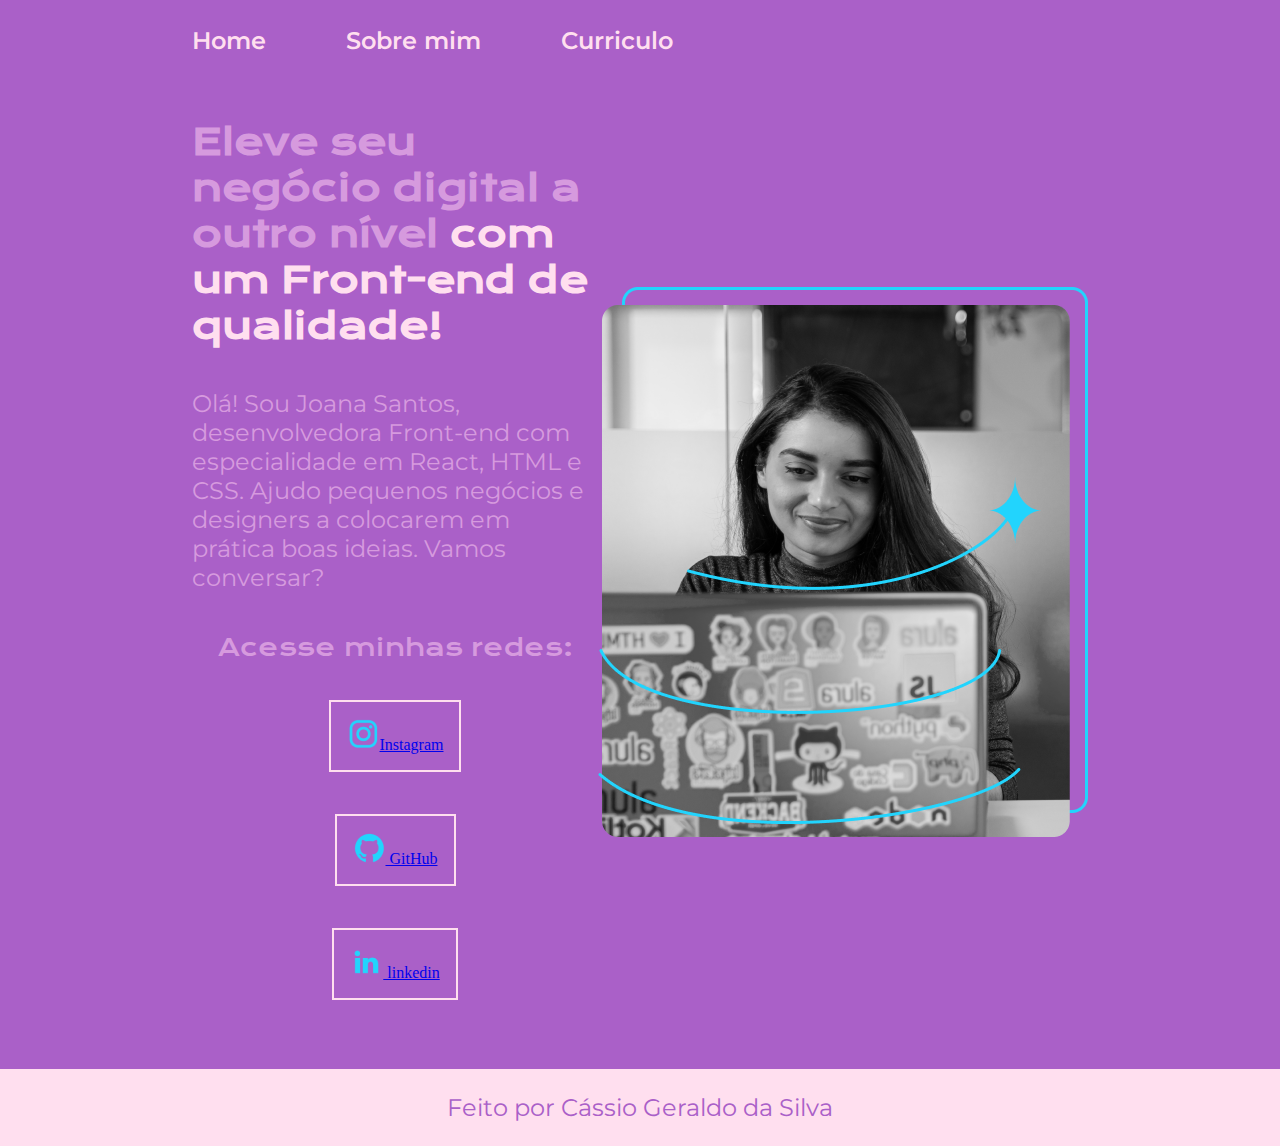
<file: index.html>
<!DOCTYPE html>
<html lang="pt-br">

<head>
    <meta charset="UTF-8">
    <meta http-equiv="X-UA-Compatible" content="IE=edge">
    <meta name="viewport" content="width=device-width, initial-scale=1.0">
    <title>Portifolio</title>

    <link rel="stylesheet" href="./styles/style.css">


</head>

<body>
    <header class="cabecalho">
        <nav class="cabecalho__menu">
            <a class="cabecalho__menu__link" href="index.html">Home</a>
            <a class="cabecalho__menu__link" href="about.html">Sobre mim</a>
            <a class="cabecalho__menu__link" href="curriculo.html">Curriculo</a>
        </nav>
    </header>
    <main class="apresentacao">
        <section class="apresentacao__conteudo">
            <h1 class="apresentacao__conteudo__titulo">
                Eleve seu negócio digital a outro nível
                <strong class="titulo-destaque">com um Front-end de qualidade!
                </strong>
            </h1>
            <p class="apresentacao__conteudo__texto">Olá! Sou Joana Santos, desenvolvedora
                Front-end com especialidade em React, HTML e
                CSS. Ajudo pequenos negócios e designers a
                colocarem em prática boas ideias. Vamos
                conversar?
            </p>
            
            <div class="apresentacao__links">
                <h2 class="apresentacao__links__subtitulo">Acesse minhas redes:</h2>
                <a class="apresentacao__links__navegacao" href="https://instagram.com/rafaballerini">
                    <img src="./assets/instagram.png" alt="">Instagram</a>
                <a class="apresentacao__links__navegacao" href="https://github.com/Cassit0">
                    <img src="./assets/github.png" alt="">
                    GitHub</a>
                    <a class="apresentacao__links__navegacao" href="#">
                        <img src="./assets/linkedin.png" alt="">
                        linkedin</a>
            </div>
        </section>
        <img class="apresentacao__imagem" src="./assets/Imagem.png" alt="Foto da Joana Santos programando">

    </main>
    <footer class="rodape">Feito por Cássio Geraldo da Silva</footer>
    
</body>

</html>
</file>
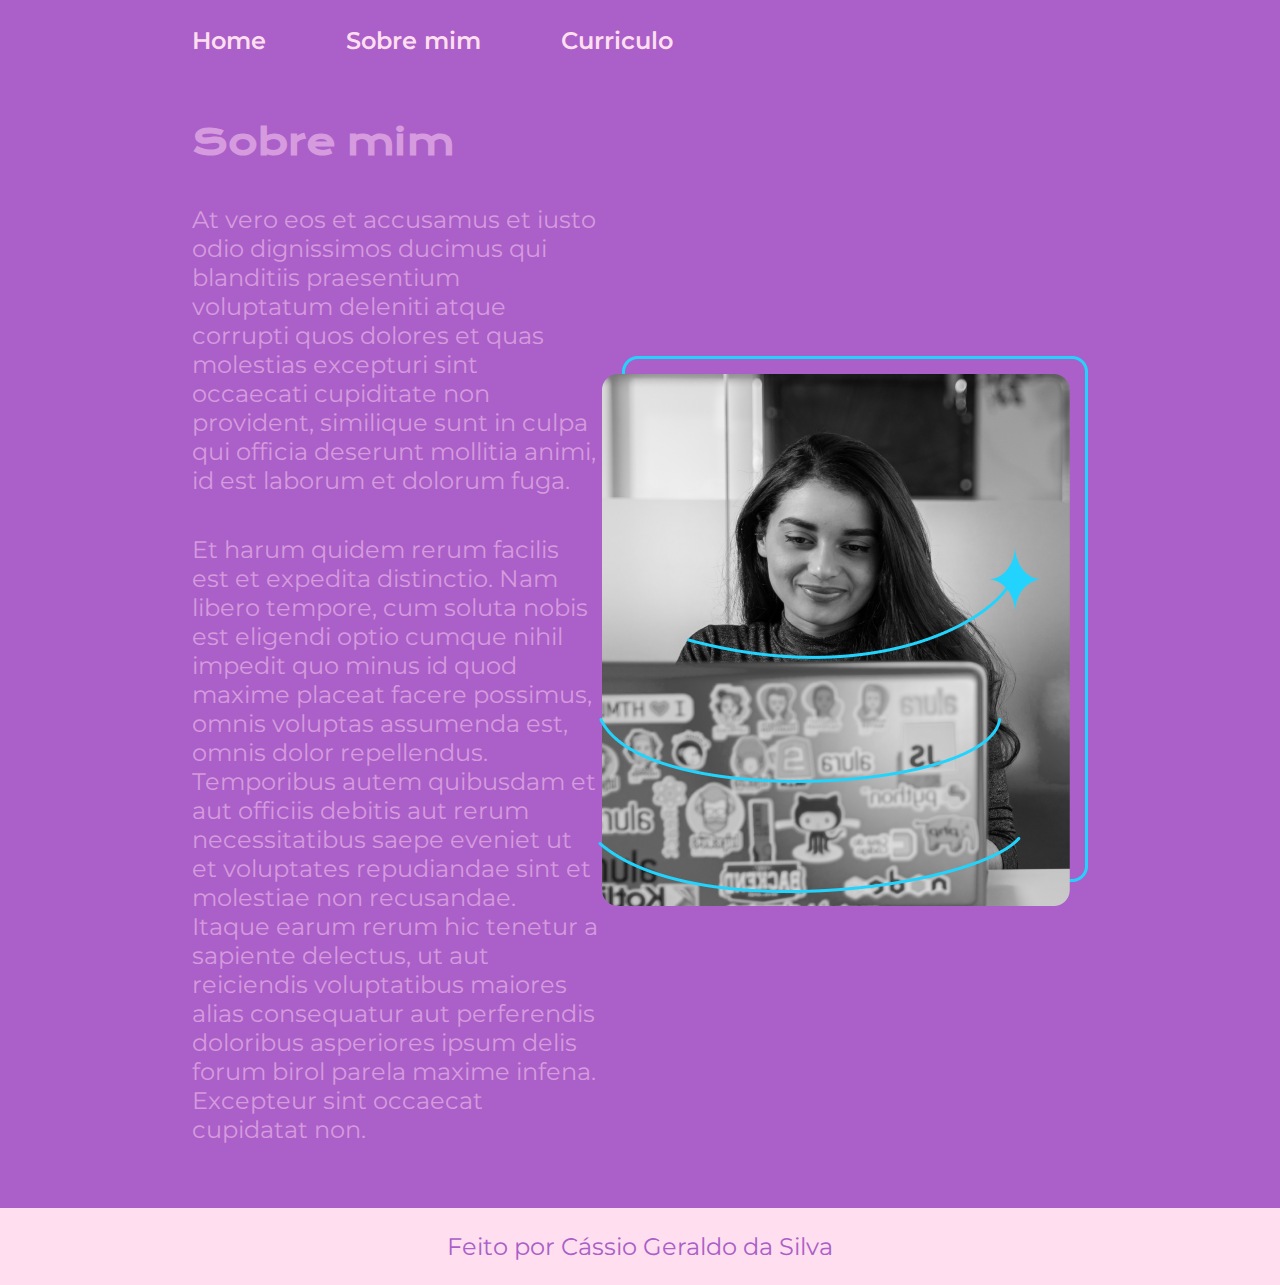
<file: about.html>
<!DOCTYPE html>
<html lang="pt-br">
<head>
    <meta charset="UTF-8">
    <meta name="viewport" content="width=device-width, initial-scale=1.0">
    <title>Sobre mim</title>
    <link rel="stylesheet" href="./styles/style.css">
</head>
<body>
    <header class="cabecalho">
        <nav class="cabecalho__menu">
            <a class="cabecalho__menu__link" href="index.html">Home</a>
            <a class="cabecalho__menu__link" href="about.html">Sobre mim</a>
            <a class="cabecalho__menu__link" href="curriculo.html">Curriculo</a>
        </nav>
    </header>
    <main class="apresentacao">
        <section class="apresentacao__conteudo">
            <h1 class="apresentacao__conteudo__titulo"> Sobre mim</h1>
            <p class="apresentacao__conteudo__texto">At vero eos et accusamus et iusto odio dignissimos ducimus qui blanditiis praesentium voluptatum deleniti atque corrupti quos dolores et quas molestias excepturi sint occaecati cupiditate non provident, similique sunt in culpa qui officia deserunt mollitia animi, id est laborum et dolorum fuga.</p>
            <p class="apresentacao__conteudo__texto">Et harum quidem rerum facilis est et expedita distinctio. Nam libero tempore, cum soluta nobis est eligendi optio cumque nihil impedit quo minus id quod maxime placeat facere possimus, omnis voluptas assumenda est, omnis dolor repellendus. Temporibus autem quibusdam et aut officiis debitis aut rerum necessitatibus saepe eveniet ut et voluptates repudiandae sint et molestiae non recusandae. Itaque earum rerum hic tenetur a sapiente delectus, ut aut reiciendis voluptatibus maiores alias consequatur aut perferendis doloribus asperiores ipsum delis forum birol parela maxime infena. Excepteur sint occaecat cupidatat non.</p>
        </section>
        <img class="apresentacao__imagem" src="./assets/Imagem.png" alt="Foto da Joana Santos programando">
    </main>

    <footer class="rodape">Feito por Cássio Geraldo da Silva</footer>
    
</body>
</html>
</file>
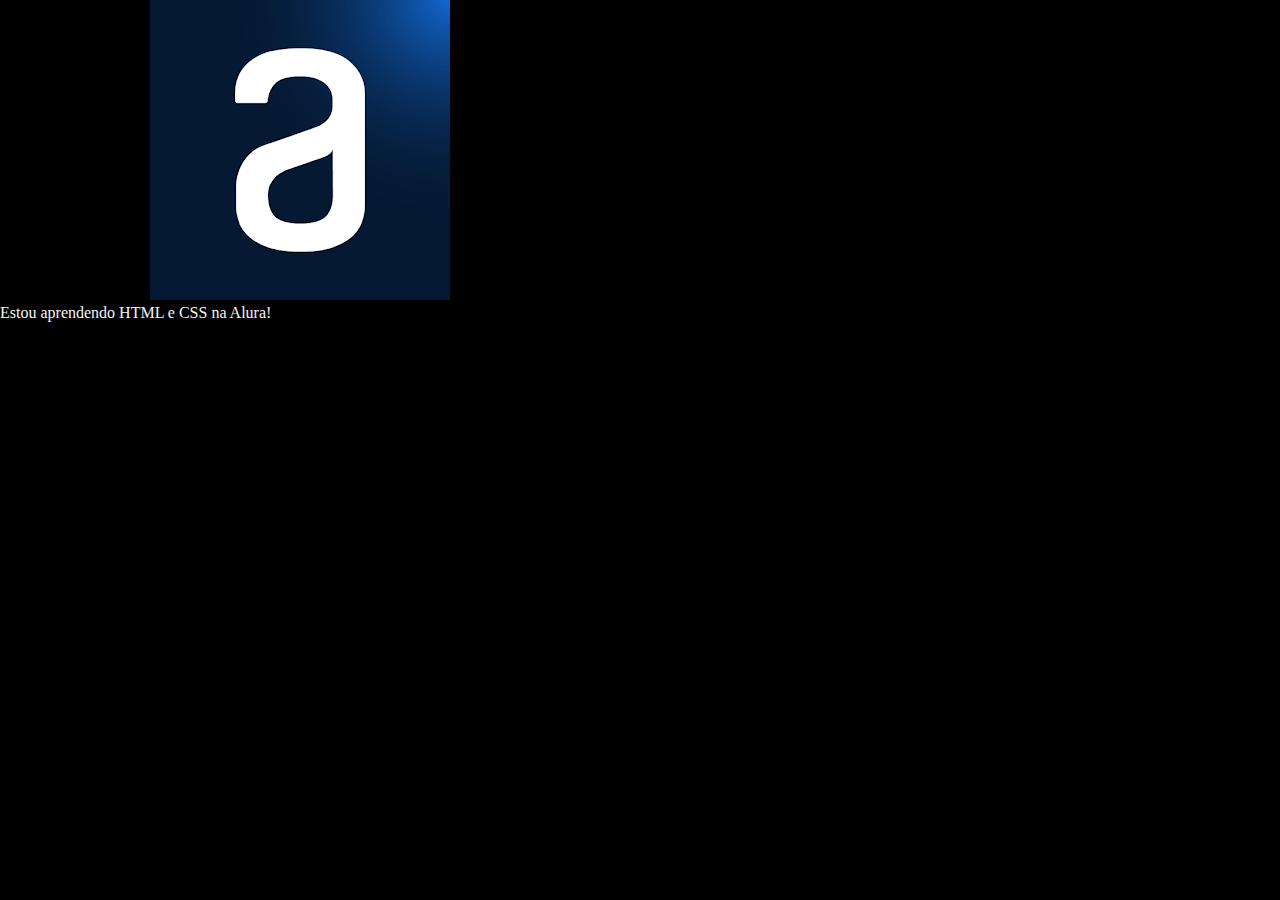
<file: aluralogo.html>
<!DOCTYPE html>
<html lang="pt-BR">
<head>
    <meta charset="UTF-8">
    <meta name="viewport" content="width=device-width, initial-scale=1.0">
    <title>Alura-Logo</title>
    <link rel="stylesheet" href="style.css">
</head>
<body>
    <section>
        <img src="alura-logo.png" alt="Logo da Alura">
        <p>Estou aprendendo HTML e CSS na Alura!</p>
        <div class="quadrado1"></div>
        <div class="quadrado1"></div>
        <div class="quadrado1"></div>
        <div class="quadrado1"></div>
        
    </section>  
</body>
</html>
</file>
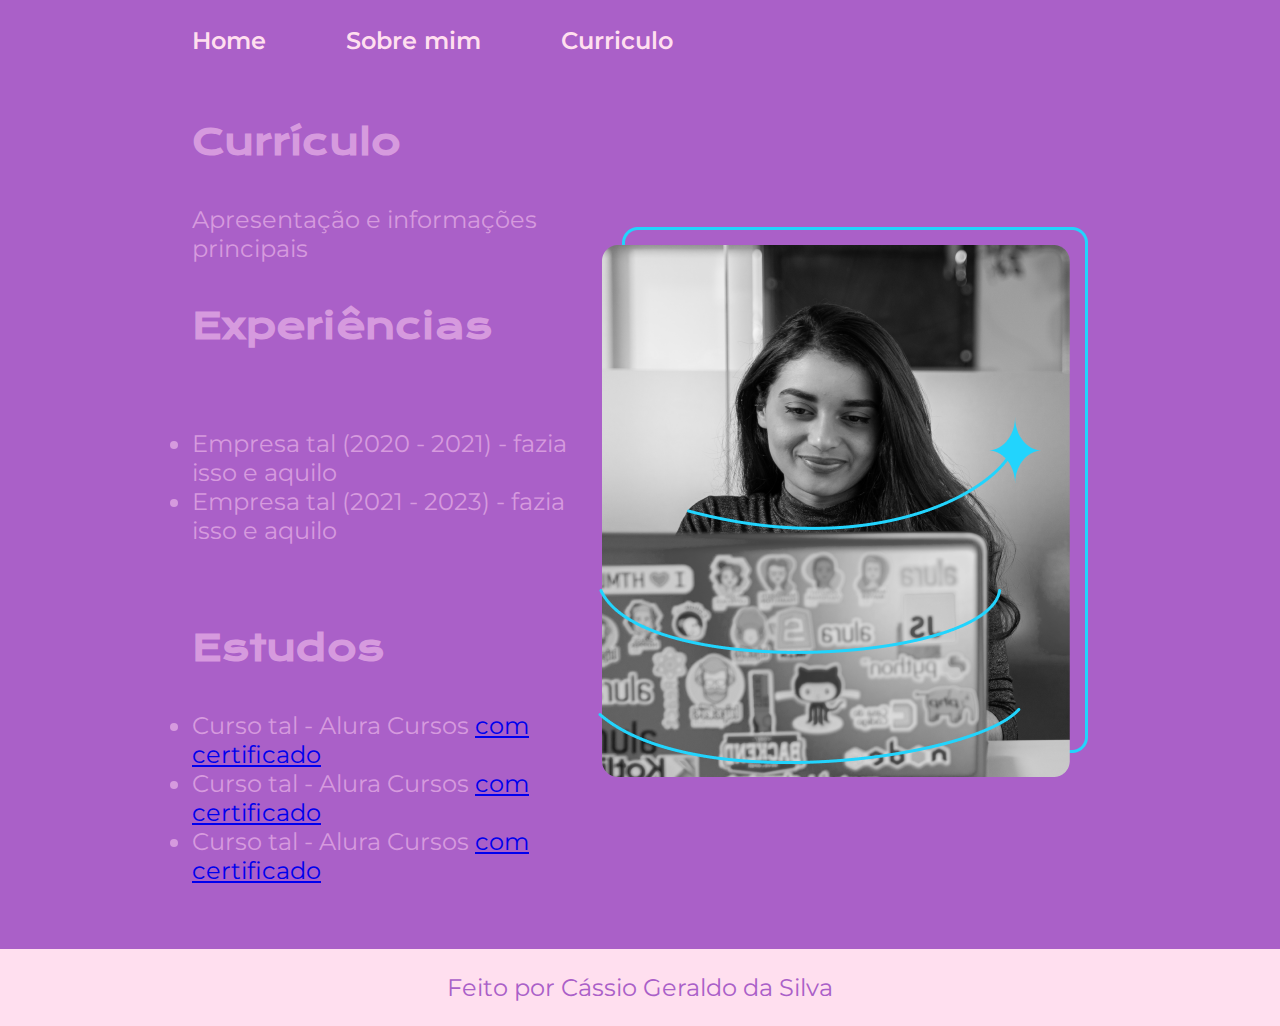
<file: curriculo.html>
<!DOCTYPE html>
<html lang="pt-br">
<head>
    <meta charset="UTF-8">
    <meta name="viewport" content="width=device-width, initial-scale=1.0">
    <title>Curriculo</title>
    <link rel="stylesheet" href="./styles/style.css">
</head>
<body>
    <header class="cabecalho">
        <nav class="cabecalho__menu">
            <a class="cabecalho__menu__link" href="index.html">Home</a>
            <a class="cabecalho__menu__link" href="about.html">Sobre mim</a>
            <a class="cabecalho__menu__link" href="curriculo.html">Curriculo</a>
        </nav>
    </header>
   
    <main class="apresentacao">
        <section class="apresentacao__conteudo">
            <h1 class="apresentacao__conteudo__titulo">Currículo</h1>
            <p class="apresentacao__conteudo__texto">
                Apresentação e informações principais
            </p>
            <h2 class="apresentacao__conteudo__titulo">Experiências</h2>
            <p class="apresentacao__conteudo__texto">
            <ul class="apresentacao__conteudo__texto">
                <li> Empresa tal (2020 - 2021) - fazia isso e aquilo </li>
                <li> Empresa tal (2021 - 2023) - fazia isso e aquilo </li>
            </ul>
            </p>
            <h2 class="apresentacao__conteudo__titulo">Estudos</h2>
            <div class="apresentacao__conteudo__texto">
            <ul class="apresentacao__conteudo__texto">
                <li>Curso tal - Alura Cursos <a href="linkdocertificado">com certificado</a> </li>
                <li>Curso tal - Alura Cursos <a href="linkdocertificado">com certificado</a></li>
                <li>Curso tal - Alura Cursos <a href="linkdocertificado">com certificado</a></li>
            </ul>
            </div>    
        </section>
        <img class="apresentacao__imagem" src="./assets/Imagem.png" alt="Foto da Joana Santos programando">
    </main> 


    </main>
    <footer class="rodape">Feito por Cássio Geraldo da Silva</footer>
</body>
</html>
</file>
<file: styles/style.css>
@import url('https://fonts.googleapis.com/css2?family=Krona+One&display=swap');
@import url('https://fonts.googleapis.com/css2?family=Krona+One&family=Montserrat&display=swap');

:root {
    --cor-primaria:#AA60C8;
    --cor-secundaria:#D69ADE;
    --cor-terciaria:#FFDFEF;
    --cor-hover:#EABDE6;

    --fonte-principal:'Krona One', sans-serif;
    --fonte-secundaria:'Montserrat', sans-serif;

}

* {
    margin: 0;
    padding: 0;
}

body {
    /* height: 100vh; */
    box-sizing: border-box;
    background-color: var(--cor-primaria);
    color: var(--cor-secundaria);
}

.titulo-destaque {
    color: var(--cor-terciaria);
}

.apresentacao {
    padding:5% 15%;
    display: flex;
    align-items: center;
    justify-content: center;
    flex-direction:row;
    /* flex-wrap: wrap; */
   
}

.apresentacao__conteudo {
    width: 615px;
    display: flex;
    flex-direction: column;
    gap: 40px;
    
}

.apresentacao__conteudo__titulo {
    font-size: 36px;
    font-family: var(--fonte-principal);
}

.apresentacao__conteudo__texto {
    font-size: 24px;
    font-family: var(--fonte-secundaria);
}

.apresentacao__links__subtitulo{
    font-family: var(--fonte-principal);
    font-weight: 400;
    font-size: 24px;
}

.apresentacao__links{
    display: flex;
    justify-content: space-between;
    flex-direction: column;
    align-items: center;
    gap: 32px;
}


.apresentacao__links__link {
    /* background-color: #22D4FD; */
    display: flex;
    justify-content: center;
    gap: 16px;
    border: 2px solid var(--cor-terciaria);
    width: 378px;
    text-align: center;
    border-radius: 8px;
    font-size: 24px;
    font-weight: 600;
    padding: 21.5px 0;
    text-decoration: none;
    color: var(--cor-secundaria);
    font-family: var(--fonte-secundaria);
}
    


.apresentacao__links__link:hover {
    background-color: var(--cor-hover);
    padding: 4%; /*ao passar o mouse aumenta o padding*/
    /* outline: dotted red; linhas tracejadas ao redor do link */
    
}
/*botoes do instagran e git*/
.apresentacao__links a {
    font-size: 16px;
    padding: 16px 16px;
    margin: 5px;
    /* box-shadow: 0px 4px 6px rgb(255, 255, 255); */
    border: 2px solid var(--cor-terciaria);
}

.rodape{
    padding: 24px;
    color: var(--cor-primaria);
    background-color: var(--cor-terciaria);
    text-align: center;
    font-family: var(--fonte-secundaria);
    font-size: 24px;
    font-weight: 400;
}

.cabecalho {
    padding: 2% 0% 0% 15%;
}

.cabecalho__menu__link  {
    font-family: var(--fonte-secundaria);
    font-size: 24px;
    font-weight: 600;
    color: var(--cor-terciaria);
    text-decoration: none;
}

.cabecalho__menu__link:hover{
    color: var(--cor-hover);
}

.cabecalho__menu {
    display: flex;
    gap: 80px;  
}
</file>
<file: style.css>
@import url('https://fonts.googleapis.com/css2?family=Krona+One&display=swap');
@import url('https://fonts.googleapis.com/css2?family=Krona+One&family=Montserrat&display=swap');

* {
    margin: 0;
    padding: 0;
}

body {
    /* height: 100vh; */
    box-sizing: border-box;
    background-color: #000000;
    color: #F6F6F6;
}

.titulo-destaque {
    color: #22D4FD;
}

.apresentacao {
    padding:8% 15%;
    display: flex;
    align-items: center;
    justify-content: center;
    flex-direction:row;
    /* flex-wrap: wrap; */
   
}

.apresentacao__conteudo {
    width: 615px;
    display: flex;
    flex-direction: column;
    gap: 40px;
    
}

.apresentacao__conteudo__titulo {
    font-size: 36px;
    font-family: 'Krona One', sans-serif;
}

.apresentacao__conteudo__texto {
    font-size: 24px;
    font-family: 'Montserrat', sans-serif;
}

.apresentacao__links__subtitulo{
    font-family: 'Krona One', sans-serif;
    font-weight: 400;
    font-size: 24px;
}

.apresentacao__links{
    display: flex;
    justify-content: space-between;
    flex-direction: column;
    align-items: center;
    gap: 32px;
}


.apresentacao__links__link {
    /* background-color: #22D4FD; */
    display: flex;
    justify-content: center;
    gap: 16px;
    width: 378px;
    text-align: center;
    border-radius: 8px;
    border: 2px solid #22D4FD;
    font-size: 24px;
    font-weight: 600;
    padding: 21.5px 0; /*define preenchimento nos 2 eixos, :horizontal e vertical*/
    text-decoration: none;
    color: #F6F6F6;
    font-family: 'Montserrat', sans-serif;
    
}

.apresentacao__links__link:hover {
    background-color: #272727;
    padding: 4%; /*ao passar o mouse aumenta o padding*/
    /* outline: dotted red; linhas tracejadas ao redor do link */
    border: solid 5px yellow;
}
/*botoes do instagran e git*/
.apresentacao__links a {
    font-size: 16px;
    padding: 16px 16px;
    margin: 5px;
    box-shadow: 0px 4px 6px rgb(255, 255, 255);
    border: 2px solid #0056b3;
}

.rodape{
    padding: 24px;
    color: #000000;
    background-color: #22D4FD;
    text-align: center;
    font-family: 'montserrat', sans-serif;
    font-size: 24px;
    font-weight: 400;
}
</file>
